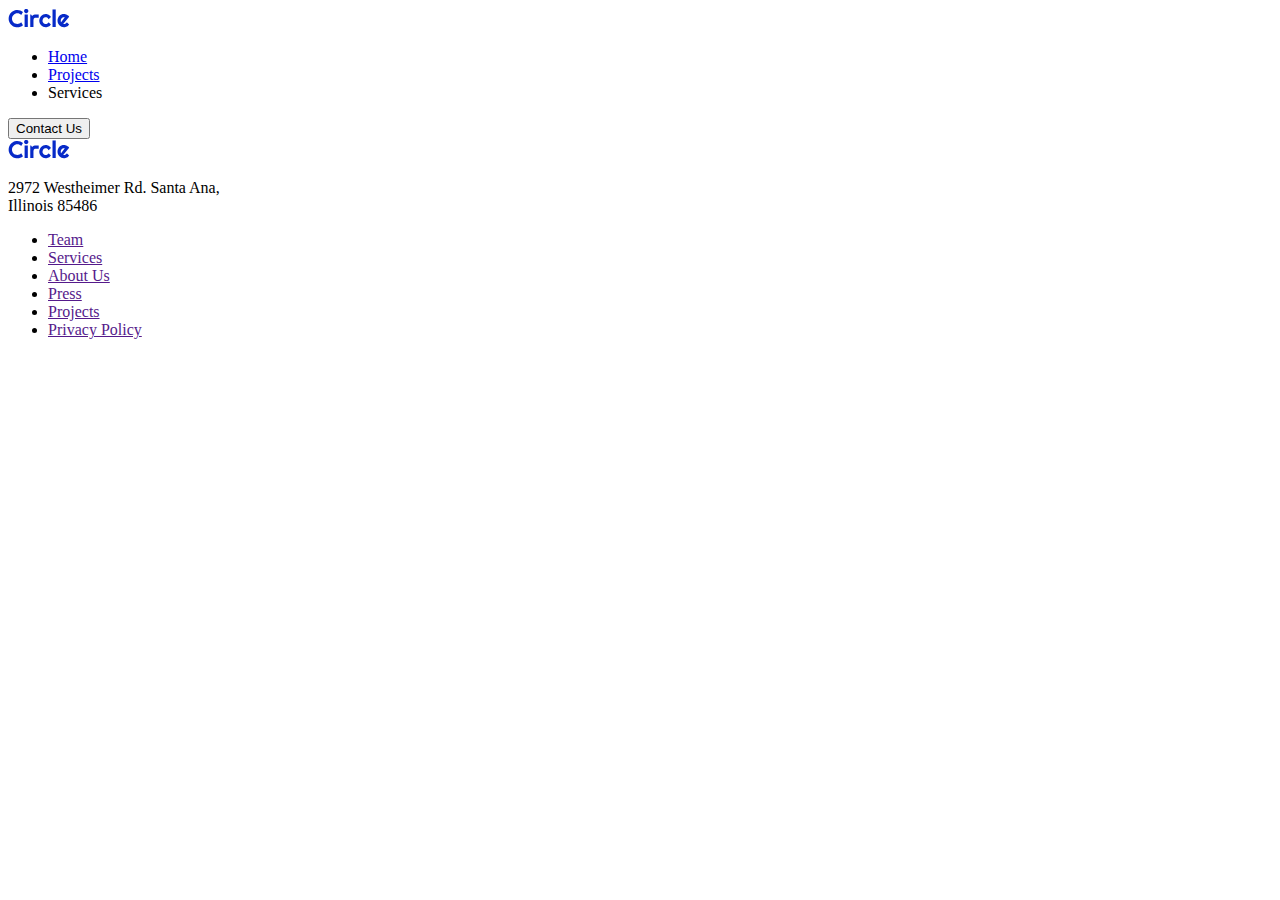
<file: contactuspage.html>
<!DOCTYPE html>
<html lang="en">
<head>
    <meta charset="UTF-8">
    <meta name="viewport" content="width=device-width, initial-scale=1.0">
    <title>Mid-Term Project (ContacUs)</title>
    <link rel="stylesheet" href="/Style/custyle.css">
</head>
<body>
  <header>
    <img src="/Resources/logos/circle.svg" alt="circle logo" />
    <nav>
      <ul class="ul-flex">
        <li><a href="/homepage.html">Home</a></li>
        <li><a href="/projectpage.html">Projects</a></li>
        <li>Services</li>
      </ul>
    </nav>
    <button class="buttonStandard">Contact Us</button>
  </header>
  <article class="sectionFooter">
    <section class="containerFooter-flex">
        <div>
            <img src="/Resources/logos/circle.svg" alt="circle logo" />
            <p>2972 Westheimer Rd. Santa Ana,<br />Illinois 85486</p>
        </div>
        <div >
            <ul class="linksFooter-flex">
                <li><a href="">Team</a></li>
                <li><a href="">Services</a></li>
                <li><a href="">About Us</a></li>
                <li><a href="">Press</a></li>
                <li><a href="">Projects</a></li>
                <li><a href="">Privacy Policy</a></li>
            </ul>
        </div>
    </section>
</article>
    <script src="/javascript/cujs.js"></script>
</body>
</html>
</file>
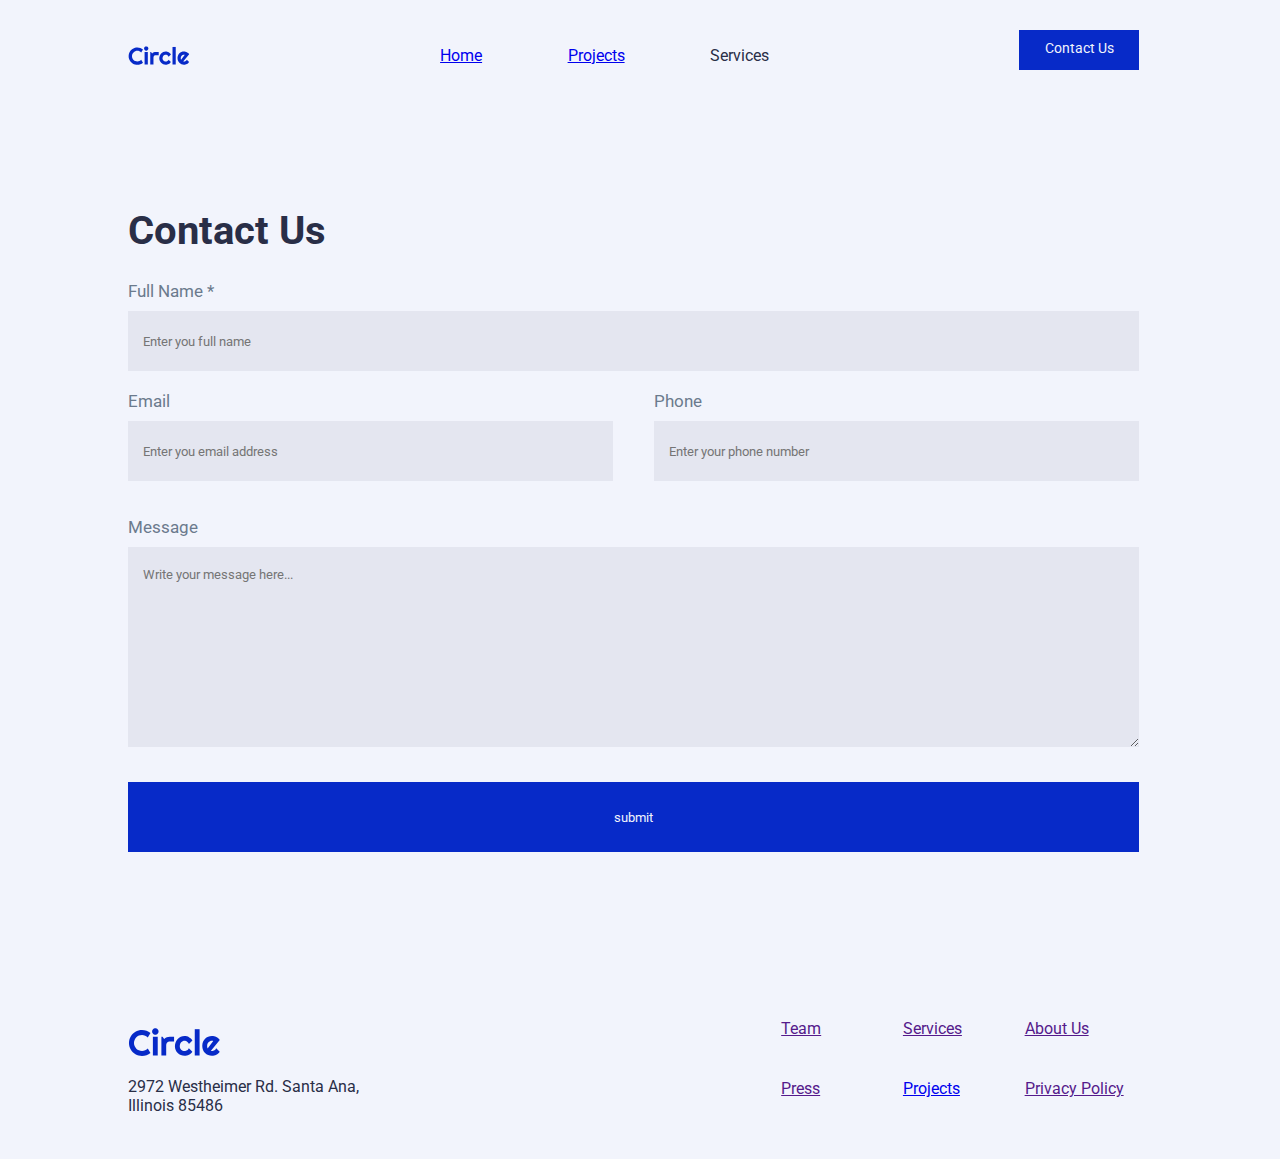
<file: html/contactuspage.html>
<!DOCTYPE html>
<html lang="en">
<head>
    <meta charset="UTF-8">
    <meta name="viewport" content="width=device-width, initial-scale=1.0">
    <title>Mid-Term Project (ContacUs)</title>
    <link rel="stylesheet" href="/Style/hpstyle.css">
    <link rel="stylesheet" href="/Style/ppstyle.css">
    <link rel="stylesheet" href="/Style/custyle.css">
</head>
<body>
  <header>
    <img src="/Resources/logos/circle.svg" alt="circle logo" />
    <nav>
      <ul class="ul-flex">
        <li><a href="/index.html">Home</a></li>
        <li><a href="/html/projectpage.html">Projects</a></li>
        <li>Services</li>
      </ul>
    </nav>
    <a href="/html/contactuspage.html" class="buttonStandard">Contact Us</a>
  </header>
  <form action="" id="Form" class="sectionForm">
    <h1>Contact Us</h1>
    <div>
      <label for="fullName">Full Name *</label><br>
      <input id="fullname" type="text" placeholder="Enter you full name">
      <p id="nameErr"></p>
    </div>
    <div class="email-phone">
      <div class="containerEmailPhone-flex">
        <div>
          <label for="email">Email</label><br>
          <input id="email" type="email" placeholder="Enter you email address">
          <p id="emailErr"></p>
        </div>
        <div>
          <label for="phone">Phone</label><br>
          <input id="phone" type="text" placeholder="Enter your phone number">
          <p id="phoneErr"></p>
        </div>
      </div>
    </div>
    <div class="message">
      <label for="message">Message</label><br>
      <textarea class="message" id="message" cols="30" rows="10" placeholder="Write your message here..."></textarea>
      <p id="messageErr"></p>
    </div>
    <div class="submitButtonDiv">
      <button class="submitButton" type="submit">submit</button>
    </div>
  </form>
  <article class="sectionFooter">
    <section class="containerFooter-flex">
        <div>
            <img src="/Resources/logos/circle.svg" alt="circle logo" />
            <p>2972 Westheimer Rd. Santa Ana,<br />Illinois 85486</p>
        </div>
        <div >
            <ul class="linksFooter-flex">
                <li><a href="">Team</a></li>
                <li><a href="">Services</a></li>
                <li><a href="">About Us</a></li>
                <li><a href="">Press</a></li>
                <li><a href="/html/projectpage.html">Projects</a></li>
                <li><a href="">Privacy Policy</a></li>
            </ul>
        </div>
    </section>
  </article>
    <script src="/javascript/cujs.js"></script>
</body>
</html>
</file>
<file: Style/custyle.css>
/* Form */

.sectionForm {
  width: 80%;
  margin: 30px 120px;
  text-align: left;
  margin-top: 10%;
}

label {
  color: #6B7A8D;
  font-size: 17px;
}

#fullname {
  width: 100%;
  border: none; /* to delete margin's input */
  background-color: var(--colorbackform);
  height: 60px;
  margin-block-start: 10px;
  padding-left: 15px;
}

input {
  background: var(--colorbackform);
}

.email-phone {
  width: 100%;
  margin-top: 20px;
}

.containerEmailPhone-flex {
  display: flex;
  width: 100%;
  justify-content: space-between;
}

.containerEmailPhone-flex div {
  width: 48%;
}

#email {
  margin-right: 10px;
  width: 100%;
  border: none; 
  background-color: var(--colorbackform);
  height: 60px;
  margin-block-start: 10px;
  padding-left: 15px;
}

#phone {
  width: 100%;
  border: none;
  background-color: var(--colorbackform);
  height: 60px;
  margin-block-start: 10px;
  padding-left: 15px;
  margin-left: auto; 
}
.email-phone {
  width: 100%;
  margin-block-end: 20px;
}

.message {
  width: 100%;
  height: 200px;
}

#message {
  width: 100%;
  border: none;
  background-color: var(--colorbackform);
  margin-block-start: 10px;
  padding-left: 15px;
  padding-top: 20px;
} 

.message p{
  margin-top: -0.1%;
}

.submitButtonDiv{
  margin-top: 65px;
  width: 100%;
}

.submitButton {
background-color: #072AC8;
  color:  #f2f4fc;
  padding: 10px 20px;
  width: 100%;
  height: 70px;
  cursor: pointer;
  box-shadow: none;
  outline: none;
  border-style: none
}
</file>
<file: Style/hpstyle.css>
@import url('https://fonts.googleapis.com/css2?family=Roboto:ital,wght@0,100;0,300;0,400;0,500;0,700;0,900;1,100;1,300;1,400;1,500;1,700;1,900&display=swap');

  :root {
    --colorbackform: rgba(107, 112, 141, 0.1); /* this color === #6B7A8D 10% */
  }

  *,
  html,
  body {
      box-sizing: border-box;
      padding: 0;
      font-family: 'Roboto', sans-serif;
      font-size: 24;
      font-weight: medium;
  }

  h1 {
      font-size: 40px;
      font-weight: bold;
      color: #292E47;
  }
  h2 {
      font-size: 32px;
      font-weight: bold;
      color: #292E47;
  }
  h3 {
    font-size: 24px;
    font-weight: normal;
  }
  h4 {
    font-size: 20px;
    font-weight: 500;
  }

  body {
    background-color: #F2F4FC;
    color: #292E47;
  }

  /* Form */

  header {
    width: 80%;
    margin: 30px 120px;
    display: flex;
    flex-direction: row;
    justify-content: space-between;
  }

  .ul-flex {
    width: 500px;
    display: flex;
    justify-content: space-evenly;
    list-style: none;
    align-content: center;
  }

  .buttonStandard {
    background-color: #072AC8;
    color:  #f2f4fc;
    padding: 10px 20px;
    width: 120px;
    height: 40px;
    cursor: pointer;
    box-shadow: none;
    outline: none;
    border-style: none;
    font-size: 14px;
    text-decoration: none;
    align-items: center;
    text-align: center;
  }

  /* Hero */

  .sectionHero {
      margin: 30px 120px;
      width: 80%;
  }

  .containerHero-flex {
      display: flex;
      width: 100%;
      height:max-content;
      align-items:center;
      justify-content: space-between;
  }

  .heroText {
      width: 40%;
  }

  .heroImages {
    width: 50%;
  }

  .heroImagesBackground {
    position: relative;
    background-image: url("/Resources/hero-section/hero-image.png");
    background-size: contain; 
    background-repeat: no-repeat; 
    background-position: center; 
    height: 520px;
    width: 420px;
  }

  .heroText :nth-child(4) {
    margin-left: 25px;
  }

.heroImages img {
    width: 62%;
    height: auto;
    padding: none;
  }

.heroImages img.creditImg {
    position: absolute;
    top: 3%;
    left: -15%;
  }
  
  .heroImages img.emojiImg {
    position: absolute;
    bottom: -14%;
    right: -15%;
  }

  /* Clients Bar */

  .clientsBar {
    width: 80%;
    margin: 30px 120px;
    margin-top: 7%;
  }

  .containerClients-flex {
    display: flex;
    justify-content: space-between;
  }

  .clientsBar img {
    filter: grayscale(100%); 
  }
  
  /* Projects Index */
  
  .sectionProjects {
    margin: 30px 120px;
    margin-top: 14%;
    width: 80%
  }

  .containerPojects-flex {
    display: flex;
    width: 100%;
    height:max-content;
    align-items:center;
    justify-content: space-between;
    margin-top: 5%;
  }

  .simplify, .dashcoin, .vectorify {
    position: relative;
    background-color: white;
    width: 260px;
    height: 350px;
    box-shadow: inset;
  }

  .simplify {
    background-image: url(/Resources/projects-section/1.jpg);
    background-size: contain; 
    background-repeat: no-repeat; 
    background-position: top; 
  }

  .dashcoin {
    background-image: url(/Resources/projects-section/2.jpg);
    background-size: contain; 
    background-repeat: no-repeat; 
    background-position: top; 
  }

  .vectorify{
    background-image: url(/Resources/projects-section/3.jpg);
    background-size: 114.5%; 
    background-repeat: no-repeat; 
    background-position: top; 
  }

  .simplify h4,
  .dashcoin h4,
  .vectorify h4 {
    position: absolute;
    top: 55%; 
    transform: translateY(-50%); /* ajuste posición con respecto al eje y para que el bloque esté centrado */
    left: 20px;
  }
  
  .simplify p,
  .dashcoin p,
  .vectorify p {
    font-size: 20;
    position: absolute;
    top: 70%; 
    transform: translateY(-50%); /* ajuste posición con respecto al eje y para que el bloque esté centrado */
    left: 20px;
  }

  .simplify a,
  .dashcoin a,
  .vectorify a {
    position: absolute;
    bottom: 8%; 
    left: 20px;
  }
  
  /* Testimonial */

  .testimonial {
    margin-top: 12%;
    margin-left: 2.5%;  /* aqui hay que revisar esto, yo deberia poder centrar todo esta seciton y tengo que hacer un ajuste en el margen */
    width: 95%;
    background-color: #292E47;
    background-image: url(../Resources/testimonial-section/orbit.png);
    background-size: cover;
    background-repeat: no-repeat;
    height: 500px;
    position: relative;
  }

  .emoji-1,
  .emoji-2,
  .emoji-3,
  .emoji-4 {
    width: 120px;
  }

  .emoji-1 {
    position: absolute;
    top: 40px; 
    left: 40px;
  }

  .emoji-2 {
    position: absolute;
    top: 40px; 
    right: 40px;
  }

  .emoji-3 {
    position: absolute;
    bottom: 40px; 
    left: 40px
  }

  .emoji-4 {
    position: absolute;
    bottom: 40px; 
    right: 40px;
  }

  .testimonialCenter-flex {
    display: flex;
    flex-direction: column; 
    justify-content: center;
    align-items: center;
    height: 500px;
    justify-content: space-evenly;
  }
  
  .testimonial h1 {
    color: #F2F4FC;
  }
  
  .testimonial h3 {
    color: #ffc600;
    text-align: center;
  }

  .testimonialProfile img {
    width: 50px;
    height: 45px;
    border-radius: 50%;
  }

  .testimonialProfile {
    display: flex;
    align-items: center;
  }

  .testimonialProfile p {
    margin: 5px 0;
  }

  .testimonialProfile img {
    margin-right: 10px;
  }

  .testimonialProfile p:first-child{
   color: #A2D6F9;
  }
  
  .testimonialProfile p:nth-child(2){
    color: #F2F4FC;
   }
   
   /* Services */
   
   .sectionServices {
    margin: 30px 120px;
    margin-top: 14%;
    width: 80%
   }

   .serviceImage {
    background-color: #ECF7FF;
    border-radius: 50%;
    margin: 20px;
    width: 60px;
    height: 60px;
    padding: 10px;
  }
  
  .serviceImage img {
    background-color: #ECF7FF;
  }

   .containerServices-flex {
    display: flex;
    width: 100%;
    height:max-content;
    align-items:center;
    justify-content: space-between;
    margin-top: 5%;
  }

  .ui, .ux, .ad {
    position: relative;
    background-color: white;
    width: 260px;
    height: 315px;
    box-shadow: inset;
  }

  .ui h4,
  .ux h4,
  .ad h4 {
    position: absolute;
    top: 40%; 
    transform: translateY(-50%); 
    left: 20px;
    margin-top: 0;
  }
  
  .ui p,
  .ux p,
  .ad p {
    font-size: 20;
    position: absolute;
    top: 55%; 
    transform: translateY(-50%);
    left: 20px;
    right: 20px;
    text-align: justify;
  }

  .ui a,
  .ux a,
  .ad a {
    position: absolute;
    bottom: 8%; 
    left: 20px;
  }

 /* Subscribe Form */

  .sectionSubscribe {
    margin-top: 12%;
    margin-left: 2.5%;  /* aqui hay que revisar esto, yo deberia poder centrar todo esta seciton y tengo que hacer un ajuste en el margen */
    width: 95%;
    background-color: #ffc600;
    height: 400px;
    justify-content: center;
  }

  .sectionSubscribe h4 {
    margin-top: -1%;

  }

  .containerSubscribe-flex {
    display: flex;
    flex-direction: column; 
    justify-content: center;
    align-items: center;
    height: 400px; 
  }

  .buttonStandard-2 {
    margin-left: 8px;
    background-color: #072AC8;
    color:  #f2f4fc;
    padding: 10px 20px;
    width: 140px;
    height: 60px;
    cursor: pointer;
    box-shadow: none;
    outline: none;
    border-style: none
  }
  
  .subscribeButton input {
    background-color: #f2f4fc;
    width: 350px;
    height: 60px;
    padding-left: 15px;
  }
  
 /* footer */

.sectionFooter {
  margin: 30px 120px;
  margin-top: 14%;
  width: 80%;
  height: 100px;
}

.sectionFooter img {
  height: 30px;
}

.containerFooter-flex {
    display: flex;
    align-items: center;
    justify-content: space-between;
    height: 100%;
}

.linksFooter-flex {
    display: flex;
    flex-wrap: wrap;
    justify-content: space-between;
}

.linksFooter-flex li {
    list-style: none;
    flex: 0 32%;
    height: 60px;
}
   
@media (max-width: 748px){ /* Responsive Ipad Mini */

  /* Responsive header */

  header {
    width: 80%;
    margin-left: 10%;
  }
  header img{
    display: none;
  }
  .ul-flex {
    width: 100%;
    justify-content: flex-start;
  }
  .ul-flex li {
    margin-right: 60%;
  }
  header .buttonStandard {
    font-size: 10px;
    margin-left: -9%;
    width: 120px;
  }

  /* Responsive Hero Section*/

  .sectionHero {
    width: 80%;
    margin-left: 10%;
    margin-top: -20%;
  }
  .heroText{
    width: 120%;
  }

  .heroText h1 {
    font-size: 25px;
  }

  .heroText p {
    font-size: 16px;
  }
  
  .creditImg,
  .emojiImg {
    display: none;
  }

  .heroImagesBackground {
    width: 50%;
  }

  .clientsBar {
    width: 80%;
    margin-left: 10%;
    margin-top: -15%;
  }

  .containerClients-flex{
    display: flex;
    flex-wrap: wrap;
    justify-content: space-between;
  }

.clientsBar :nth-child(4) {
    display: none;
  }

  /* Responsive Projects */

  .sectionProjects{
    width: 80%;
    margin-left: 10%;
    margin-top: 10%;
  }
  .sectionProjects h2 {
    text-align: center; 
    margin: 0 auto;
  }

  .containerPojects-flex {
    display: flex;
    flex-wrap: wrap;
    justify-content: space-around;
  }

  .containerPojects-flex div {
    margin-bottom: 30px;
  }

  /* Responsive Testimonial */

  .testimonial {
    height: 350px;
    margin-top: 5%;
  }

.emoji-1,
.emoji-2,
.emoji-3,
.emoji-4 {
  display: none;
}

.testimonialCenter-flex{
  height: 350px;
}

.testimonialCenter-flex h1{
  font-size: 30px;
}

.testimonialCenter-flex h3{
  font-size: 20px;
}

 /* Responsive Services */

 .sectionServices{
  width: 80%;
  margin-left: 10%;
  margin-top: 10%;
}
.sectionServices h2 {
  text-align: center; 
  margin: 0 auto;
}

.containerServices-flex {
  display: flex;
  flex-wrap: wrap;
  justify-content: space-around;
}

.containerServices-flex div{
  margin-bottom: 30px;
}

  /* Responsive Testimonial */

.sectionSubscribe {
  height: 300px;
  margin-top: 5%;
}

.containerSubscribe-flex {
  height: 300px;
}

.containerSubscribe-flex h2{
  font-size: 25px;
}

.containerSubscribe-flex h4{
  font-size: 17px;
}

 /* Responsive Footer */

.sectionFooter {
  width: 80%;
  margin-left: 10%;
}

.sectionFooter p{
 font-size: 8px;
}
}
</file>
<file: Style/ppstyle.css>
/* Simplify */

.sectionSimplify {
  margin: 30px 120px;
  margin-top: 14%;
  width: 80%
}

#image-Pdata{
  margin-top: 5%;
  width: 100%;
  height: 350px;
}

#content-Pdata {
  margin-top: 4%;
  font-size: 20px;
  font-weight: lighter;
  color: #6B708D;
  text-align:center;
}

#description-Pdata{
  font-size: 24px;
  color: #6B708D;
}

#compleated-Pdata {
  font-size: 20px;
  font-weight: lighter;
  color: #6B708D;
}

.containerSimplify-flex {
  display: flex;
  align-items: center; 
}

.containerSimplify-flex p {
  margin-right: auto; /* con esto logro mover el párrafo totalmente a la izquierda */
}

.containerSimplify-flex span {
  margin-left: 5px;
}

/* Other Projects */

.sectionOtherProjects {
  margin: 30px 120px;
  margin-top: 10%;
  width: 80%
}

.containerOtherPojects-flex {
  display: flex;
  width: 100%;
  height:max-content;
  align-items:center;
  justify-content: space-between;
  margin-top: 5%;
}

.orbit, .purify, .cryptopie {
  position: relative;
  background-color: white;
  width: 260px;
  height: 350px;
  box-shadow: inset;
}
.orbit {
  background-image: url(/Resources/projects-section/4.jpg);
  background-size: 114%; 
  background-repeat: no-repeat; 
  background-position: top; 
}

.purify {
  background-image: url(/Resources/projects-section/5.jpg);
  background-size: contain; 
  background-repeat: no-repeat; 
  background-position: top; 
}

.cryptopie {
  background-image: url(/Resources/projects-section/6.jpg);
  background-size: contain; 
  background-repeat: no-repeat; 
  background-position: top; 
}

.orbit h4,
.purify h4,
.cryptopie h4 {
  position: absolute;
  top: 55%; 
  transform: translateY(-50%); /* ajuste posición con respecto al eje y para que el bloque esté centrado */
  left: 20px;
}

.orbit p,
.purify p,
.cryptopie p {
  font-size: 20;
  position: absolute;
  top: 70%; 
  transform: translateY(-50%); /* ajuste posición con respecto al eje y para que el bloque esté centrado */
  left: 20px;
}

.orbit a,
.purify a,
.cryptopie a {
  position: absolute;
  bottom: 8%; 
  left: 20px;
}
</file>
